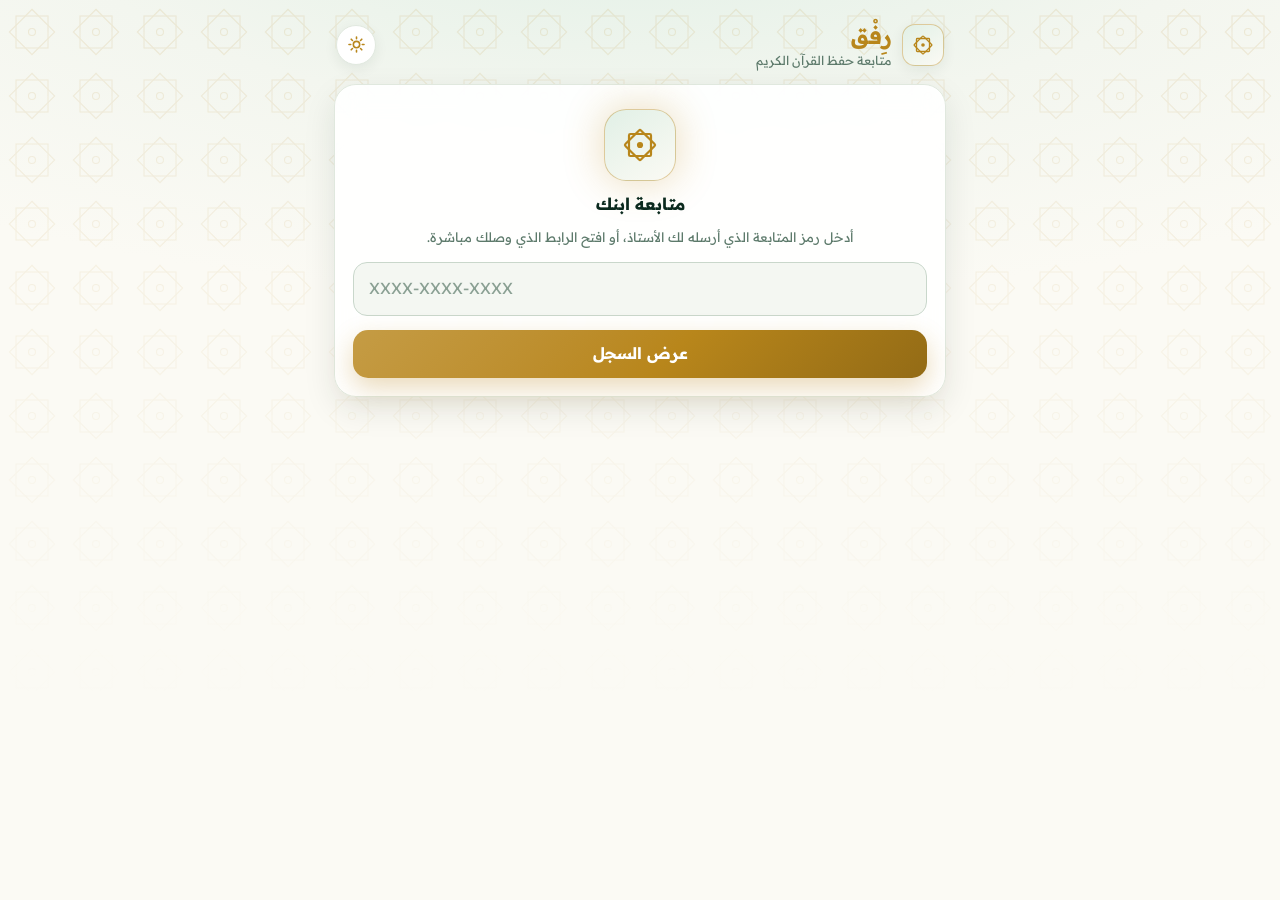
<file: index.html>
<!doctype html>
<html lang="ar" dir="rtl">
<head>
<meta charset="utf-8">
<meta name="viewport" content="width=device-width, initial-scale=1, viewport-fit=cover">
<title>رِفْق — متابعة التلميذ</title>
<meta name="theme-color" content="#07140f">
<script>try{var t=localStorage.getItem('rifq_theme');if(!t)t=matchMedia('(prefers-color-scheme: light)').matches?'light':'dark';document.documentElement.dataset.theme=t}catch(e){document.documentElement.dataset.theme='dark'}</script>
<link rel="manifest" href="manifest.webmanifest">
<link rel="icon" type="image/svg+xml" href="icons/favicon.svg">
<link rel="apple-touch-icon" href="icons/icon-180.png">

<!-- استدعاء خط Readex Pro -->
<link rel="preconnect" href="https://fonts.googleapis.com">
<link rel="preconnect" href="https://fonts.gstatic.com" crossorigin>
<link href="https://fonts.googleapis.com/css2?family=Readex+Pro:wght@400;500;600;700&display=swap" rel="stylesheet">

<link rel="stylesheet" href="style.css">
</head>
<body>
<div class="wrap" id="root">
  <div class="top">
    <div class="brand"><span class="mark" id="mark"></span><h1>رِفْق<small>متابعة حفظ القرآن الكريم</small></h1></div>
    <button class="iconbtn" id="refreshBtn" type="button" title="تحديث" aria-label="تحديث" hidden></button>
    <span id="themeSlot"></span>
  </div>
  <main id="app"><div class="spinner"></div></main>
</div>
<nav class="tabbar" id="nav" aria-label="التنقل" hidden><div class="bar-in" id="navIn"></div></nav>
<noscript><p style="padding:20px;text-align:center">يحتاج هذا التطبيق إلى تفعيل JavaScript.</p></noscript>
<script src="config.js"></script>
<script src="common.js"></script>
<script src="parent.js"></script>
</body>
</html>
</file>
<file: style.css>
/* =====================================================================
   رِفْق — التصميم: زمردي وذهبي، زخرفة نجمة ثمانية خفيفة، بطاقات زجاجية
   وضعان: ليلي ونهاري عبر <html data-theme="dark|light">
   ===================================================================== */

/* ---------- الخط (مستضاف محلياً: لا اتصال بـ Google) ---------- */
@font-face { font-family: 'Cairo'; font-style: normal; font-weight: 400; font-display: swap;
  src: url(fonts/cairo-arabic-400-normal.woff2) format('woff2');
  unicode-range: U+0600-06FF, U+0750-077F, U+0870-088E, U+0890-0891, U+0897-08E1, U+08E3-08FF, U+200C-200E, U+2010-2011, U+204F, U+2E41, U+FB50-FDFF, U+FE70-FE74, U+FE76-FEFC; }
@font-face { font-family: 'Cairo'; font-style: normal; font-weight: 700; font-display: swap;
  src: url(fonts/cairo-arabic-700-normal.woff2) format('woff2');
  unicode-range: U+0600-06FF, U+0750-077F, U+0870-088E, U+0890-0891, U+0897-08E1, U+08E3-08FF, U+200C-200E, U+2010-2011, U+204F, U+2E41, U+FB50-FDFF, U+FE70-FE74, U+FE76-FEFC; }
@font-face { font-family: 'Cairo'; font-style: normal; font-weight: 800; font-display: swap;
  src: url(fonts/cairo-arabic-800-normal.woff2) format('woff2');
  unicode-range: U+0600-06FF, U+0750-077F, U+0870-088E, U+0890-0891, U+0897-08E1, U+08E3-08FF, U+200C-200E, U+2010-2011, U+204F, U+2E41, U+FB50-FDFF, U+FE70-FE74, U+FE76-FEFC; }
@font-face { font-family: 'Cairo'; font-style: normal; font-weight: 400; font-display: swap;
  src: url(fonts/cairo-latin-400-normal.woff2) format('woff2');
  unicode-range: U+0000-00FF, U+0131, U+0152-0153, U+02BB-02BC, U+02C6, U+02DA, U+02DC, U+2000-206F, U+20AC, U+2122, U+2191, U+2193, U+2212, U+2215, U+FEFF, U+FFFD; }
@font-face { font-family: 'Cairo'; font-style: normal; font-weight: 700; font-display: swap;
  src: url(fonts/cairo-latin-700-normal.woff2) format('woff2');
  unicode-range: U+0000-00FF, U+0131, U+0152-0153, U+02BB-02BC, U+02C6, U+02DA, U+02DC, U+2000-206F, U+20AC, U+2122, U+2191, U+2193, U+2212, U+2215, U+FEFF, U+FFFD; }
@font-face { font-family: 'Cairo'; font-style: normal; font-weight: 800; font-display: swap;
  src: url(fonts/cairo-latin-800-normal.woff2) format('woff2');
  unicode-range: U+0000-00FF, U+0131, U+0152-0153, U+02BB-02BC, U+02C6, U+02DA, U+02DC, U+2000-206F, U+20AC, U+2122, U+2191, U+2193, U+2212, U+2215, U+FEFF, U+FFFD; }

/* ---------- الألوان: الوضع الليلي (الافتراضي) ---------- */
:root {
  --bg: #07140f; --bg2: #0b2219; --hero: #0f3a2b;
  --card: rgba(255,255,255,.05); --card-solid: #0e1f18; --line: rgba(255,255,255,.1);
  --field: #0c1b15; --field-line: #2c4a3d;
  --ink: #f2f7f4; --ink2: #d3e2da; --muted: #8fa89c;
  --gold: #e3b341; --on-gold: #241a05;
  --emerald: #2fd29a; --on-emerald: #04251a;
  --orange: #ec8b4a; --sky: #6fb9cc; --slate: #8aa0a0;
  --shadow: 0 18px 44px rgba(0,0,0,.38); --shadow-sm: 0 6px 18px rgba(0,0,0,.25);
  --pattern: rgba(227,179,65,.10);
  --font: 'Readex Pro', system-ui, -apple-system, BlinkMacSystemFont, 'Segoe UI', Tahoma, sans-serif;
  color-scheme: dark;
}
:root[data-theme="light"] {
  --bg: #fbfaf4; --bg2: #f3f6ef; --hero: #e1f0e6;
  --card: rgba(255,255,255,.92); --card-solid: #ffffff; --line: #e0e8de;
  --field: #f4f7f2; --field-line: #c9d7cb;
  --ink: #0b2a1e; --ink2: #1f4535; --muted: #5d7a6b;
  --gold: #b8861b; --on-gold: #ffffff;
  --emerald: #13935f; --on-emerald: #ffffff;
  --orange: #cf6a22; --sky: #2b8aa3; --slate: #6b8282;
  --shadow: 0 12px 32px rgba(11,42,30,.10); --shadow-sm: 0 4px 14px rgba(11,42,30,.07);
  --pattern: rgba(184,134,27,.13);
  color-scheme: light;
}
:root {
  --gold-grad: linear-gradient(135deg, color-mix(in srgb, var(--gold) 82%, #fff), var(--gold) 55%, color-mix(in srgb, var(--gold) 80%, #000));
  --gold-soft: color-mix(in srgb, var(--gold) 14%, transparent);
  --gold-line: color-mix(in srgb, var(--gold) 40%, transparent);
  --glow: color-mix(in srgb, var(--gold) 30%, transparent);
}

* { box-sizing: border-box; margin: 0; padding: 0; -webkit-tap-highlight-color: transparent; }
html { background: var(--bg); -webkit-text-size-adjust: 100%; }
body {
  min-height: 100vh; font-family: var(--font); color: var(--ink); line-height: 1.6; direction: rtl;
  background: radial-gradient(120% 60% at 50% -10%, var(--hero) 0%, var(--bg2) 38%, var(--bg) 72%);
  background-attachment: fixed; overflow-x: hidden; transition: background-color .3s, color .3s;
}
button, input, textarea { font: inherit; color: inherit; }
[hidden] { display: none !important; }
svg.i { width: 1.15em; height: 1.15em; flex: none; stroke: currentColor; fill: none; stroke-width: 2; stroke-linecap: round; stroke-linejoin: round; }
svg.i.fill { fill: currentColor; stroke: none; }

/* ---------- زخرفة النجمة الثمانية (مربعان متراكبان) ---------- */
body::before {
  content: ''; position: fixed; inset: 0; pointer-events: none; z-index: 0;
  background: linear-gradient(180deg, var(--pattern) 0%, transparent 78%);
  -webkit-mask: url("data:image/svg+xml,%3Csvg xmlns='http://www.w3.org/2000/svg' width='64' height='64' viewBox='0 0 64 64'%3E%3Cg fill='none' stroke='%23000' stroke-width='1.1'%3E%3Crect x='16' y='16' width='32' height='32'/%3E%3Crect x='16' y='16' width='32' height='32' transform='rotate(45 32 32)'/%3E%3Ccircle cx='32' cy='32' r='3.5'/%3E%3C/g%3E%3C/svg%3E") 0 0 / 64px 64px repeat;
          mask: url("data:image/svg+xml,%3Csvg xmlns='http://www.w3.org/2000/svg' width='64' height='64' viewBox='0 0 64 64'%3E%3Cg fill='none' stroke='%23000' stroke-width='1.1'%3E%3Crect x='16' y='16' width='32' height='32'/%3E%3Crect x='16' y='16' width='32' height='32' transform='rotate(45 32 32)'/%3E%3Ccircle cx='32' cy='32' r='3.5'/%3E%3C/g%3E%3C/svg%3E") 0 0 / 64px 64px repeat;
}

.wrap { position: relative; z-index: 1; max-width: 640px; margin: 0 auto; padding: 14px 14px calc(36px + env(safe-area-inset-bottom)); }
.wrap.wide { max-width: 760px; }

/* ---------- الرأس ---------- */
.top { display: flex; align-items: center; gap: .7rem; padding: 6px 2px 14px; }
.brand { display: flex; align-items: center; gap: .65rem; flex: 1; min-width: 0; }
.mark { width: 42px; height: 42px; border-radius: 13px; display: grid; place-items: center; flex: none;
  background: linear-gradient(145deg, var(--hero), var(--bg)); border: 1px solid var(--gold-line); color: var(--gold); box-shadow: var(--shadow-sm); }
.mark svg { width: 26px; height: 26px; }
.brand h1 { font-size: 1.35rem; font-weight: 800; line-height: 1.5; color: var(--gold); }
.brand small { display: block; font-size: .78rem; color: var(--muted); font-weight: 400; line-height: 1.3; margin-top: 1px; }
.iconbtn { width: 40px; height: 40px; border-radius: 50%; border: 1px solid var(--line); background: var(--card-solid);
  color: var(--gold); display: grid; place-items: center; cursor: pointer; box-shadow: var(--shadow-sm); flex: none; }
.iconbtn:active { transform: scale(.94); }
.iconbtn svg { width: 19px; height: 19px; }
.theme-btn .sun { display: none; }
:root[data-theme="light"] .theme-btn .sun { display: block; }
:root[data-theme="light"] .theme-btn .moon { display: none; }

/* ---------- البطاقات والأزرار ---------- */
.card { background: var(--card); border: 1px solid var(--line); border-radius: 22px; padding: 18px;
  backdrop-filter: blur(14px); -webkit-backdrop-filter: blur(14px); box-shadow: var(--shadow); margin-bottom: 14px; }
.card h2 { font-size: 1.05rem; font-weight: 800; margin-bottom: .6rem; }
.muted { color: var(--muted); }
.small { font-size: .82rem; }

.btn { display: inline-flex; align-items: center; justify-content: center; gap: .45em; border: 0; cursor: pointer;
  min-height: 48px; padding: .6em 1.3em; border-radius: 15px; font-weight: 800; font-size: 1rem; text-decoration: none;
  background: var(--gold-grad); color: var(--on-gold); box-shadow: 0 10px 26px var(--glow); transition: transform .1s, opacity .15s; }
.btn:active { transform: scale(.98); }
.btn:disabled { opacity: .5; cursor: default; box-shadow: none; }
.btn.block { width: 100%; }
.btn.ghost { background: transparent; color: var(--ink); border: 1.5px solid var(--field-line); box-shadow: none; font-weight: 700; }
.btn.quiet { background: var(--card); color: var(--ink2); border: 1px solid var(--line); box-shadow: none; font-weight: 700; }
.btn.danger { background: color-mix(in srgb, var(--orange) 12%, transparent); color: var(--orange); border: 1.5px solid color-mix(in srgb, var(--orange) 55%, transparent); box-shadow: none; }
.btn.sm { min-height: 38px; padding: .3em .95em; font-size: .88rem; border-radius: 12px; }
.btn.wa { background: #1fa855; color: #fff; box-shadow: none; }

label.f { display: block; margin-bottom: .9rem; }
label.f > span { display: block; font-size: .85rem; font-weight: 700; color: var(--ink2); margin-bottom: .35rem; }
input[type=text], input[type=email], input[type=password], input[type=tel], input[type=number], input[type=date] {
  width: 100%; padding: 13px 15px; border: 1.5px solid var(--field-line); border-radius: 14px; font-size: 16px;
  background: var(--field); color: var(--ink); outline: none; transition: border-color .15s, box-shadow .15s; }
input::placeholder { color: color-mix(in srgb, var(--muted) 70%, transparent); }
input:focus { border-color: var(--gold); box-shadow: 0 0 0 3px var(--gold-soft); }
input.ltr { direction: ltr; text-align: left; }

/* ---------- تبويبات ---------- */
.tabs { display: flex; gap: 6px; padding: 5px; background: var(--field); border: 1px solid var(--line); border-radius: 16px; margin-bottom: 14px; }
.tabs button { flex: 1; border: 0; background: none; padding: .55em .6em; border-radius: 12px; cursor: pointer; font-weight: 700; color: var(--muted); }
.tabs button[aria-selected=true] { background: var(--gold-grad); color: var(--on-gold); box-shadow: 0 4px 14px var(--glow); }

/* ---------- شريط التاريخ ---------- */
.daybar { display: flex; align-items: center; gap: 8px; margin-bottom: 8px; }
.daybar input { flex: 1; margin: 0; text-align: center; }
.daybar .iconbtn { width: 44px; height: 44px; }
.summary { display: flex; justify-content: space-between; align-items: center; font-size: .85rem; color: var(--muted); margin: 0 4px 12px; }
.summary b { color: var(--ink); }

/* ---------- صف التلميذ (للأستاذ) ---------- */
.srow { background: var(--card); border: 1px solid var(--line); border-radius: 18px; padding: 12px 13px 11px; margin-bottom: 10px; box-shadow: var(--shadow-sm); }
.srow.dirty { border-color: var(--gold-line); box-shadow: 0 0 0 3px var(--gold-soft); }
.srow-top { display: flex; align-items: center; justify-content: space-between; gap: 10px; margin-bottom: 9px; }
.sname { font-weight: 800; font-size: 1.04rem; display: flex; align-items: center; gap: 7px; min-width: 0; }
.sname span.t { overflow: hidden; text-overflow: ellipsis; white-space: nowrap; }
.state { font-size: .72rem; font-weight: 700; display: inline-flex; align-items: center; gap: 3px; padding: 1px 8px; border-radius: 99px; flex: none; }
.state.ok { color: var(--emerald); background: color-mix(in srgb, var(--emerald) 13%, transparent); }
.state.un { color: var(--gold); background: var(--gold-soft); }
.mini { display: flex; flex-direction: column; align-items: flex-end; gap: 3px; flex: none; min-width: 74px; }
.mini .pts { font-size: .78rem; font-weight: 700; color: var(--ink2); direction: ltr; }
.mini .pts.done { color: var(--emerald); }
.bar { width: 74px; height: 6px; border-radius: 6px; background: var(--field-line); overflow: hidden; }
.bar > i { display: block; height: 100%; border-radius: 6px; background: var(--gold-grad); transition: width .4s; }
.bar > i.done { background: linear-gradient(90deg, var(--emerald), color-mix(in srgb, var(--emerald) 70%, #fff)); }

.opts { display: flex; gap: 6px; align-items: stretch; }
.opts + .opts { margin-top: 7px; }
.opt { flex: 1; min-height: 44px; padding: .3em .2em; border-radius: 12px; cursor: pointer; font-weight: 700; font-size: .84rem; line-height: 1.25;
  background: var(--field); border: 1.5px solid var(--field-line); color: var(--ink2); display: flex; flex-direction: column; align-items: center; justify-content: center; gap: 1px; transition: transform .08s; }
.opt:active { transform: scale(.96); }
.opt small { font-size: .7rem; font-weight: 700; opacity: .85; direction: ltr; }
.opts.beh .opt { min-height: 38px; font-size: .8rem; flex-direction: row; gap: 4px; }
.opts.beh .lbl { align-self: center; font-size: .75rem; color: var(--muted); font-weight: 700; padding-inline-end: 2px; flex: none; }
.opt.on { color: var(--on-emerald); border-color: transparent; }
.opt.on[data-v=excellent] { background: var(--emerald); color: var(--on-emerald); }
.opt.on[data-v=recited]   { background: var(--gold); color: var(--on-gold); }
.opt.on[data-v=not_recited] { background: var(--orange); color: #2a1305; }
.opt.on[data-v=absent]    { background: var(--slate); color: #0c1a1a; }
.opt.on[data-v=good]      { background: var(--emerald); color: var(--on-emerald); }
.opt.on[data-v=fine]      { background: var(--sky); color: #06232c; }
.opt.on[data-v=average]   { background: var(--orange); color: #2a1305; }
:root[data-theme="light"] .opt.on[data-v=not_recited], :root[data-theme="light"] .opt.on[data-v=average] { color: #fff; }
:root[data-theme="light"] .opt.on[data-v=fine], :root[data-theme="light"] .opt.on[data-v=absent] { color: #fff; }
.notebtn { width: 38px; min-height: 38px; flex: none; border-radius: 12px; border: 1.5px solid var(--field-line); background: var(--field); color: var(--muted); display: grid; place-items: center; cursor: pointer; }
.notebtn.has { color: var(--gold); border-color: var(--gold-line); }
.notes { margin-top: 9px; }
.notes input { margin-bottom: 7px; font-size: 14px; padding: 10px 13px; }
.notes label { display: block; font-size: .72rem; color: var(--muted); font-weight: 700; margin-bottom: 2px; }
.srow-foot { margin-top: 9px; display: flex; gap: 8px; }

/* ---------- شريط الحفظ ---------- */
.savebar { position: sticky; bottom: calc(10px + env(safe-area-inset-bottom)); z-index: 5; margin-top: 12px; display: flex; align-items: center; gap: 10px;
  padding: 9px 10px 9px 12px; border-radius: 20px; background: color-mix(in srgb, var(--card-solid) 92%, transparent);
  border: 1px solid var(--line); box-shadow: var(--shadow); backdrop-filter: blur(14px); -webkit-backdrop-filter: blur(14px); }
.savebar .info { flex: 1; font-size: .82rem; color: var(--muted); line-height: 1.35; }
.savebar .info b { color: var(--ink); }

/* ---------- قائمة التلاميذ (إدارة) ---------- */
.stu { background: var(--card); border: 1px solid var(--line); border-radius: 18px; padding: 13px; margin-bottom: 10px; }
.stu .h { display: flex; justify-content: space-between; align-items: center; gap: 8px; margin-bottom: 2px; }
.stu .nm { font-weight: 800; }
.stu .meta { font-size: .78rem; color: var(--muted); }
.code { font-family: ui-monospace, Menlo, Consolas, monospace; direction: ltr; font-size: .8rem; letter-spacing: .06em; color: var(--gold);
  background: var(--gold-soft); border: 1px dashed var(--gold-line); padding: 1px 8px; border-radius: 8px; display: inline-block; white-space: nowrap; flex: none; }
.stu .acts { display: flex; gap: 7px; flex-wrap: wrap; margin-top: 9px; }
.addgrid { display: grid; grid-template-columns: 1fr 1fr; gap: 0 10px; }
@media (max-width: 440px) { .addgrid { grid-template-columns: 1fr; } }

/* ---------- نافذة سفلية ---------- */
.modal { position: fixed; inset: 0; z-index: 60; display: flex; align-items: flex-end; justify-content: center; padding: 12px;
  background: rgba(2,8,6,.62); backdrop-filter: blur(5px); -webkit-backdrop-filter: blur(5px); animation: fade .15s ease; }
.sheet { width: 100%; max-width: 480px; max-height: 90vh; overflow: auto; background: var(--card-solid); border: 1px solid var(--line);
  border-top: 3px solid var(--gold); border-radius: 24px; padding: 18px; box-shadow: 0 -10px 50px rgba(0,0,0,.45); animation: up .2s ease; }
.sheet h3 { font-size: 1.1rem; font-weight: 800; margin-bottom: .5rem; }
.sheet .row2 { display: grid; grid-template-columns: 1fr 1fr; gap: 9px; margin-top: 12px; }
.sheet .sep { height: 1px; background: var(--line); margin: 14px 0; }
@media (min-width: 640px) { .modal { align-items: center; } }
@keyframes fade { from { opacity: 0; } }
@keyframes up { from { transform: translateY(26px); opacity: 0; } }
@keyframes pop { 0% { transform: scale(.6); opacity: 0; } 70% { transform: scale(1.08); } 100% { transform: scale(1); opacity: 1; } }

/* ---------- إشعار مؤقت ---------- */
#toast { position: fixed; inset-inline: 16px; bottom: calc(22px + env(safe-area-inset-bottom)); margin: auto; max-width: 420px; z-index: 99;
  background: var(--card-solid); border: 1px solid var(--field-line); padding: .75em 1.1em; border-radius: 16px; text-align: center; font-weight: 700;
  box-shadow: var(--shadow); opacity: 0; transform: translateY(18px); transition: .25s; pointer-events: none; }
#toast.show { opacity: 1; transform: none; }
#toast.err { border-color: color-mix(in srgb, var(--orange) 65%, transparent); color: var(--orange); }
#toast.ok { border-color: color-mix(in srgb, var(--emerald) 55%, transparent); color: var(--emerald); }

/* ---------- صفحة الولي ---------- */
.hero { position: relative; overflow: hidden; border-radius: 26px; padding: 20px 18px 18px; margin-bottom: 14px; color: var(--ink);
  background: linear-gradient(150deg, color-mix(in srgb, var(--emerald) 22%, var(--card-solid)), var(--card-solid) 70%); border: 1px solid var(--gold-line); box-shadow: var(--shadow); }
.hero .kicker { font-size: .78rem; color: var(--muted); font-weight: 700; }
.hero h2 { font-size: 1.6rem; font-weight: 800; color: var(--gold); line-height: 1.3; margin: 2px 0 14px; }
.goal { display: flex; justify-content: space-between; align-items: baseline; font-size: .85rem; margin-bottom: 6px; color: var(--ink2); }
.goal b { font-size: 1.35rem; color: var(--ink); }
.goal b small { font-size: .8rem; color: var(--muted); font-weight: 700; }
.hero .bar { width: 100%; height: 12px; border-radius: 12px; }
.achieved { display: flex; align-items: center; gap: 8px; margin-top: 12px; padding: 9px 12px; border-radius: 14px; font-weight: 800; font-size: .92rem;
  color: var(--on-emerald); background: var(--emerald); animation: pop .5s ease both; }
.stats { display: flex; gap: 8px; margin-top: 14px; flex-wrap: wrap; }
.stat { flex: 1; min-width: 92px; padding: 8px 10px; border-radius: 14px; background: var(--card); border: 1px solid var(--line); text-align: center; }
.stat b { display: block; font-size: 1.15rem; line-height: 1.3; }
.stat small { font-size: .72rem; color: var(--muted); font-weight: 700; }
.sec { font-size: .95rem; font-weight: 800; margin: 18px 4px 9px; color: var(--ink2); }

.item { background: var(--card); border: 1px solid var(--line); border-radius: 18px; padding: 12px 14px; margin-bottom: 9px;
  border-inline-start: 4px solid var(--field-line); box-shadow: var(--shadow-sm); }
.item.excellent { border-inline-start-color: var(--emerald); }
.item.recited { border-inline-start-color: var(--gold); }
.item.not_recited { border-inline-start-color: var(--orange); }
.item.absent { border-inline-start-color: var(--slate); }
.item .d { font-size: .8rem; color: var(--muted); font-weight: 700; margin-bottom: 6px; }
.tags { display: flex; gap: 6px; flex-wrap: wrap; align-items: center; }
.tag { display: inline-flex; align-items: center; gap: 5px; font-size: .84rem; font-weight: 800; padding: 3px 11px; border-radius: 99px; }
.tag.excellent { color: var(--emerald); background: color-mix(in srgb, var(--emerald) 14%, transparent); }
.tag.recited { color: var(--gold); background: var(--gold-soft); }
.tag.not_recited { color: var(--orange); background: color-mix(in srgb, var(--orange) 14%, transparent); }
.tag.absent { color: var(--slate); background: color-mix(in srgb, var(--slate) 16%, transparent); }
.tag.beh { font-weight: 700; color: var(--ink2); background: var(--field); border: 1px solid var(--line); }
.tag.pts { direction: ltr; color: var(--ink2); background: transparent; border: 1px solid var(--line); font-weight: 700; padding: 2px 9px; }
.item .n { margin-top: 8px; font-size: .88rem; color: var(--ink2); border-inline-start: 3px solid var(--gold-line); padding-inline-start: 9px; }
.empty { text-align: center; color: var(--muted); padding: 26px 10px; border: 1.5px dashed var(--line); border-radius: 18px; }
.foot { text-align: center; color: var(--muted); font-size: .8rem; margin-top: 18px; line-height: 1.8; }
.foot .btn { margin-bottom: 8px; }

.center { text-align: center; }
.logo-big { width: 72px; height: 72px; margin: 6px auto 10px; border-radius: 22px; display: grid; place-items: center; color: var(--gold);
  background: linear-gradient(145deg, var(--hero), var(--bg)); border: 1px solid var(--gold-line); box-shadow: 0 0 40px var(--glow); }
.logo-big svg { width: 44px; height: 44px; }
.spinner { width: 34px; height: 34px; border-radius: 50%; border: 3px solid var(--field-line); border-top-color: var(--gold); margin: 34px auto 10px; animation: spin .8s linear infinite; }
@keyframes spin { to { transform: rotate(360deg); } }


/* =====================================================================
   تطبيق الولي: شريط التنقل السفلي + الرئيسية + الصدارة + السجل
   ===================================================================== */
:root { --silver: #c5ced3; --bronze: #d08c5b; }
:root[data-theme="light"] { --silver: #7f9096; --bronze: #b86f3b; }

body.has-nav .wrap { padding-bottom: calc(108px + env(safe-area-inset-bottom)); }
.tabbar { position: fixed; inset-inline: 0; bottom: 0; z-index: 40; display: flex; justify-content: center; pointer-events: none;
  padding: 0 12px calc(10px + env(safe-area-inset-bottom)); }
.tabbar .bar-in { pointer-events: auto; width: 100%; max-width: 560px; display: flex; gap: 4px; padding: 6px; border-radius: 24px;
  background: color-mix(in srgb, var(--card-solid) 90%, transparent); border: 1px solid var(--line);
  box-shadow: 0 -6px 30px rgba(0,0,0,.22), var(--shadow); backdrop-filter: blur(16px); -webkit-backdrop-filter: blur(16px); }
.tabbar button { flex: 1; min-height: 56px; border: 0; background: none; cursor: pointer; padding: 8px 4px 6px; border-radius: 18px;
  display: flex; flex-direction: column; align-items: center; justify-content: center; gap: 2px;
  font-size: .75rem; font-weight: 700; color: var(--muted); transition: color .15s, background .2s; }
.tabbar button svg { width: 23px; height: 23px; }
.tabbar button:active { transform: scale(.96); }
.tabbar button[aria-current=page] { color: var(--on-gold); background: var(--gold-grad); box-shadow: 0 6px 18px var(--glow); }
.view { animation: viewin .28s ease both; }
@keyframes viewin { from { opacity: 0; transform: translateY(8px); } }
.iconbtn.spin svg { animation: spin .8s linear infinite; }

/* ---- بطاقة التلميذ والرتبة ---- */
.hero h2 { margin: 2px 0 2px; }
.codeline { font-size: .78rem; color: var(--muted); font-weight: 700; margin-bottom: 14px; }
.code-hint { font-family: ui-monospace, Menlo, Consolas, monospace; direction: ltr; letter-spacing: .08em; color: var(--ink2); }
.tier { --tc: var(--gold); display: flex; align-items: center; gap: 10px; padding: 8px 12px 8px 10px; border-radius: 16px; width: 100%; margin-bottom: 18px;
  color: var(--tc); border: 1px solid color-mix(in srgb, var(--tc) 55%, transparent); background: color-mix(in srgb, var(--tc) 13%, transparent); }
.tier.t-silver { --tc: var(--silver); } .tier.t-bronze { --tc: var(--bronze); } .tier.t-seed { --tc: var(--emerald); }
.tier .ic { width: 34px; height: 34px; border-radius: 50%; display: grid; place-items: center; flex: none; background: color-mix(in srgb, var(--tc) 22%, transparent); }
.tier .ic svg { width: 20px; height: 20px; }
.tier b { display: block; font-size: .84rem; line-height: 1.3; }
.tier small { display: block; font-size: .7rem; color: var(--muted); font-weight: 700; }

.goalrow { display: flex; justify-content: space-between; align-items: flex-end; margin-bottom: 9px; }
.goalrow .lbl { font-size: .82rem; color: var(--muted); font-weight: 700; }
.goalrow .big { font-size: 2.1rem; font-weight: 800; line-height: 1; direction: ltr; }
.goalrow .big small { font-size: .95rem; color: var(--muted); font-weight: 700; }
.goalrow .pct { font-size: 1.1rem; font-weight: 800; color: var(--gold); direction: ltr; }
.hero .bar { width: 100%; height: 13px; }
.motive { margin-top: 11px; font-size: .92rem; color: var(--ink2); font-weight: 700; }

/* ---- مؤشرات الأداء ---- */
.kpis { display: grid; grid-template-columns: 1fr 1fr; gap: 10px; margin-bottom: 14px; }
.kpi { --kc: var(--gold); background: var(--card); border: 1px solid var(--line); border-radius: 18px; padding: 13px 14px 11px; box-shadow: var(--shadow-sm); }
.kpi .ic { width: 34px; height: 34px; border-radius: 11px; display: grid; place-items: center; margin-bottom: 8px; color: var(--kc);
  background: color-mix(in srgb, var(--kc) 15%, transparent); }
.kpi .ic svg { width: 19px; height: 19px; }
.kpi b { display: block; font-size: 1.6rem; line-height: 1.15; font-weight: 800; direction: ltr; text-align: right; }
.kpi small { font-size: .76rem; color: var(--muted); font-weight: 700; }
.conduct { display: flex; align-items: center; gap: 7px; flex-wrap: wrap; margin: -2px 2px 14px; font-size: .8rem; color: var(--muted); font-weight: 700; }

/* ---- آخر ملاحظة ---- */
.notecard { border-radius: 20px; padding: 15px 16px; margin-bottom: 14px; border: 1px solid var(--gold-line); box-shadow: var(--shadow-sm);
  background: linear-gradient(150deg, color-mix(in srgb, var(--gold) 13%, var(--card-solid)), var(--card-solid)); }
.notecard .h { display: flex; align-items: center; gap: 8px; font-size: .8rem; font-weight: 800; color: var(--gold); margin-bottom: 7px; }
.notecard .h time { margin-inline-start: auto; color: var(--muted); font-weight: 700; }
.notecard p { font-size: 1.02rem; line-height: 1.75; font-weight: 700; }
.notecard p.none { color: var(--muted); font-weight: 400; font-size: .9rem; }

/* ---- لوحة الصدارة ---- */
.lbhead { margin: 2px 4px 12px; }
.lbhead h2 { font-size: 1.25rem; font-weight: 800; color: var(--gold); }
.lbhead p { font-size: .8rem; color: var(--muted); }
.lb { display: flex; flex-direction: column; gap: 8px; }
.lbrow { display: flex; align-items: center; gap: 11px; padding: 10px 12px; border-radius: 16px; background: var(--card); border: 1px solid var(--line); }
.lbrow .rk { width: 34px; height: 34px; border-radius: 50%; display: grid; place-items: center; font-weight: 800; font-size: .95rem; flex: none;
  color: var(--ink2); background: var(--field); border: 1.5px solid var(--field-line); }
.lbrow .nm { flex: 1; min-width: 0; font-weight: 800; overflow: hidden; text-overflow: ellipsis; white-space: nowrap; }
.lbrow .pt { flex: none; font-weight: 800; direction: ltr; }
.lbrow .pt small { font-size: .7rem; color: var(--muted); font-weight: 700; margin-inline-start: 3px; }
.lbrow.r1 { padding: 13px 12px; border-color: var(--gold-line); background: linear-gradient(120deg, var(--gold-soft), var(--card)); }
.lbrow.r1 .rk { width: 40px; height: 40px; font-size: 1.1rem; background: var(--gold-grad); color: var(--on-gold); border-color: transparent; box-shadow: 0 4px 14px var(--glow); }
.lbrow.r1 .nm { font-size: 1.12rem; }
.lbrow.r2 .rk { background: linear-gradient(135deg, color-mix(in srgb, var(--silver) 80%, #fff), var(--silver)); color: #0c1a1a; border-color: transparent; }
.lbrow.r3 .rk { background: linear-gradient(135deg, color-mix(in srgb, var(--bronze) 80%, #fff), var(--bronze)); color: #230f02; border-color: transparent; }
.lbrow.me { border: 2px solid var(--emerald); background: linear-gradient(120deg, color-mix(in srgb, var(--emerald) 17%, transparent), var(--card));
  box-shadow: 0 0 0 4px color-mix(in srgb, var(--emerald) 12%, transparent); }
.lbrow .mine { color: var(--emerald); display: grid; place-items: center; flex: none; }
.lbrow .mine svg { width: 21px; height: 21px; }
.lbrow.mask .nm { filter: blur(6px); user-select: none; -webkit-user-select: none; pointer-events: none; color: var(--muted); letter-spacing: .12em; }
.lbrow .cnt { font-size: .72rem; color: var(--muted); font-weight: 800; flex: none; }
.lbsep { text-align: center; color: var(--muted); letter-spacing: .5em; font-weight: 800; line-height: 1; margin: 1px 0; }
.lbmsg { margin-top: 14px; padding: 13px 14px; border-radius: 16px; font-weight: 800; font-size: .96rem; text-align: center; line-height: 1.6;
  background: var(--gold-soft); border: 1px solid var(--gold-line); }
.lbnote { margin-top: 10px; font-size: .75rem; color: var(--muted); text-align: center; line-height: 1.7; }

/* ---- سجل الحصص (خط زمني) ---- */
.tl { position: relative; padding-inline-start: 26px; }
.tl::before { content: ''; position: absolute; inset-block: 8px; inset-inline-start: 7px; width: 2px; border-radius: 2px; background: var(--line); }
.tli { --dc: var(--field-line); position: relative; margin-bottom: 10px; }
.tli::before { content: ''; position: absolute; inset-inline-start: -26px; top: 15px; width: 16px; height: 16px; border-radius: 50%;
  background: var(--dc); border: 3px solid var(--bg); box-shadow: 0 0 0 1.5px var(--dc); }
.tli.excellent { --dc: var(--emerald); } .tli.recited { --dc: var(--gold); }
.tli.not_recited { --dc: var(--orange); } .tli.absent { --dc: var(--slate); }
.tli .item { margin: 0; border-inline-start-width: 1px; border-inline-start-color: var(--line); }

/* ---- مفتاح التشغيل (لوحة الأستاذ) ---- */
.sw { display: flex; align-items: center; gap: 13px; cursor: pointer; }
.sw input { appearance: none; -webkit-appearance: none; flex: none; width: 52px; height: 30px; margin: 0; padding: 0; border: 0; border-radius: 30px;
  background: var(--field-line); position: relative; cursor: pointer; transition: background .2s; }
.sw input::after { content: ''; position: absolute; top: 3px; inset-inline-start: 3px; width: 24px; height: 24px; border-radius: 50%; background: #fff;
  transition: inset-inline-start .2s; box-shadow: 0 1px 4px rgba(0,0,0,.3); }
.sw input:checked { background: var(--emerald); }
.sw input:checked::after { inset-inline-start: 25px; }
.sw b { display: block; }
.sw small { display: block; color: var(--muted); font-size: .78rem; line-height: 1.6; font-weight: 400; }
</file>
